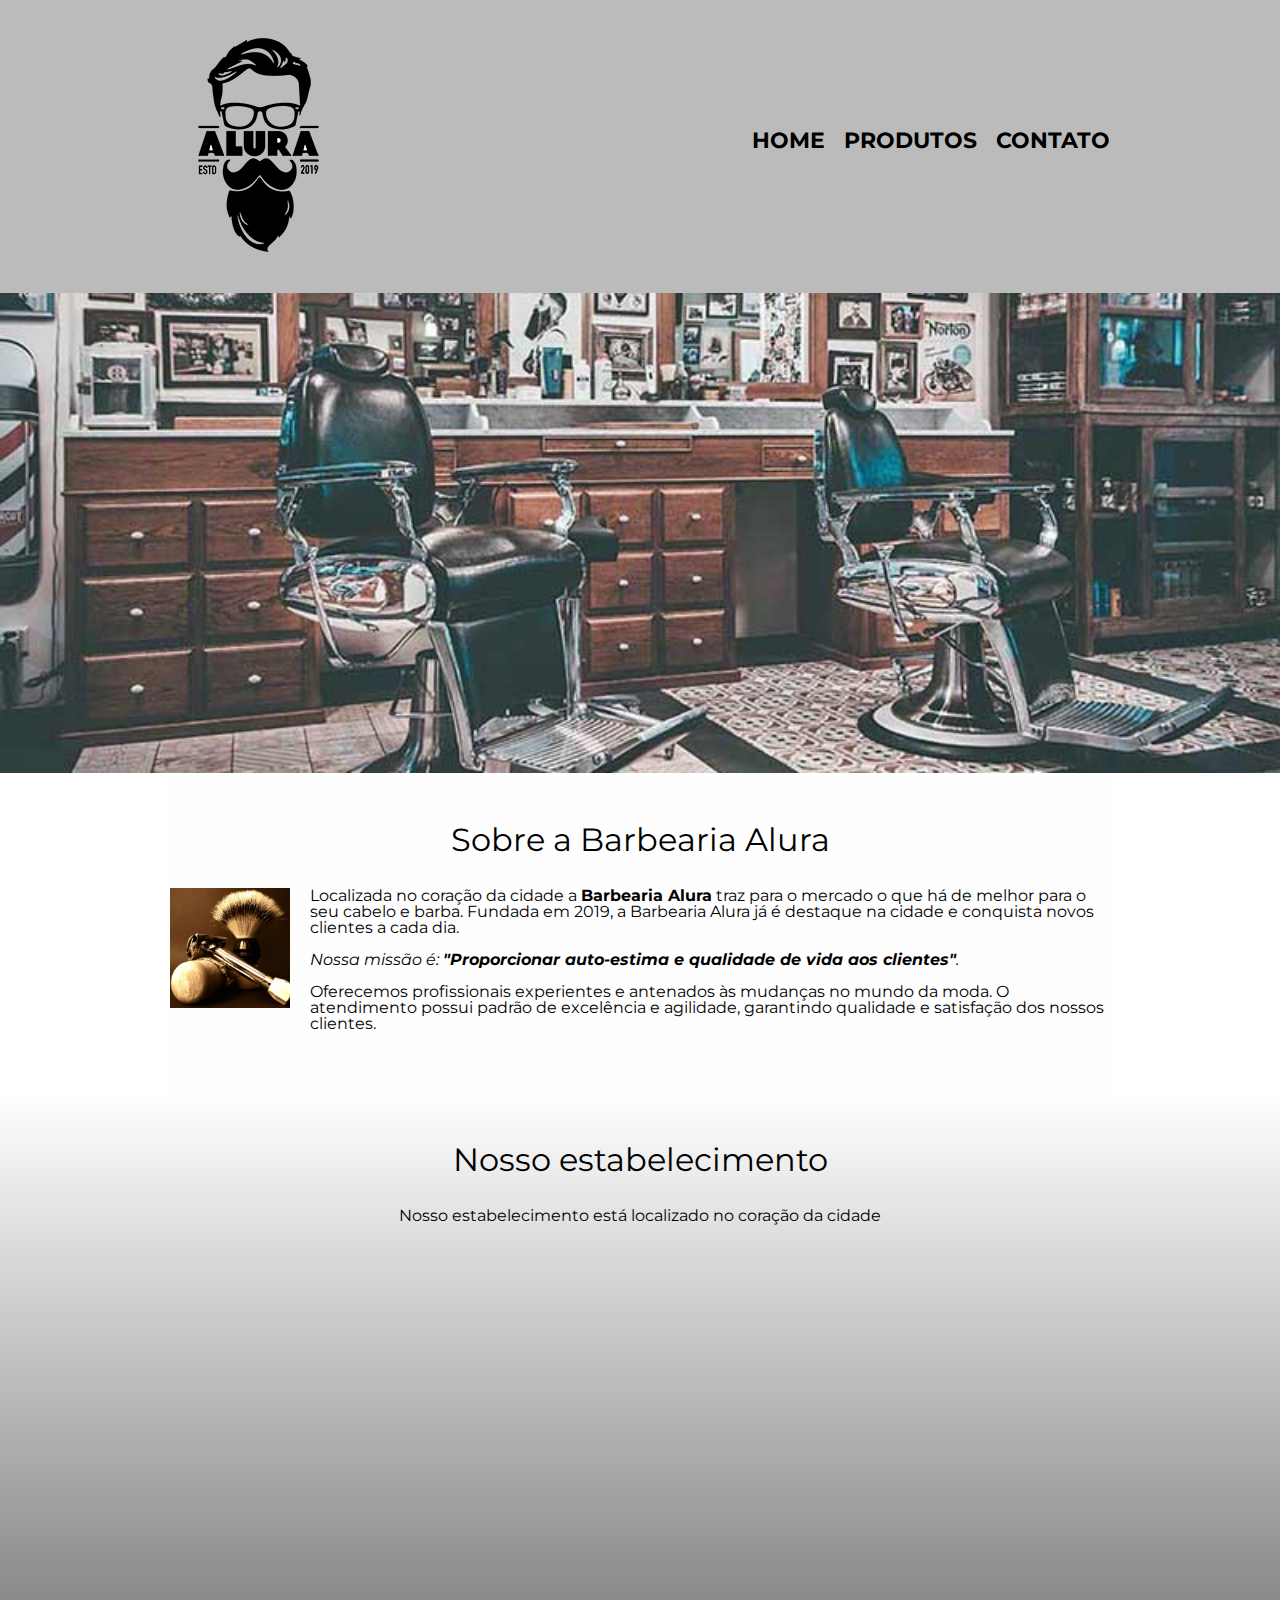
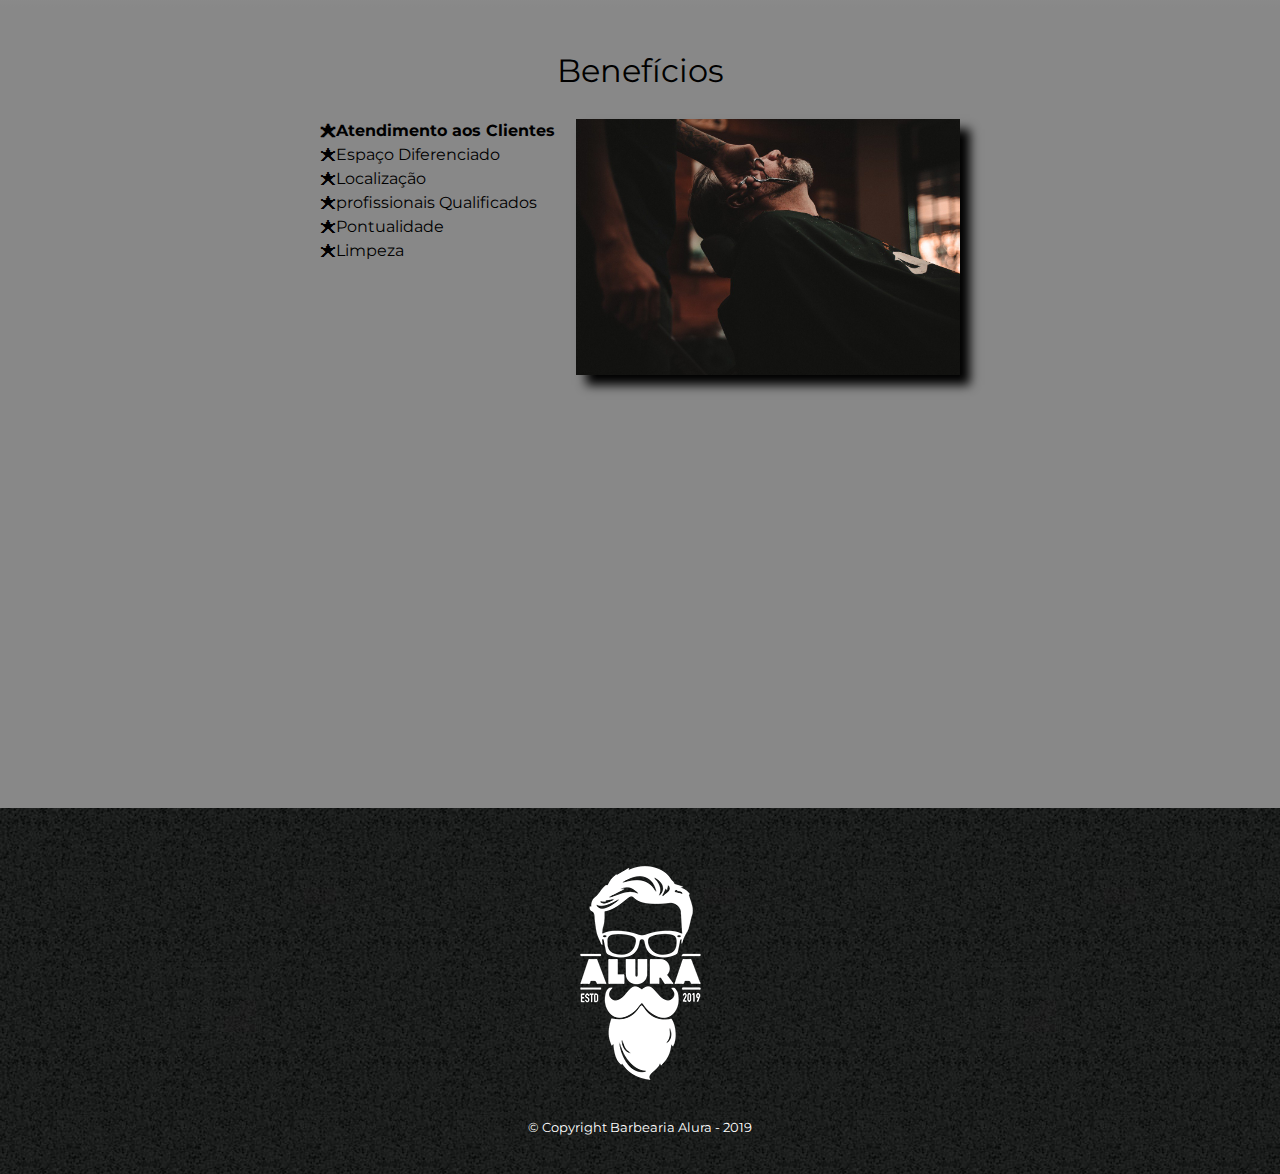
<file: index.html>
<!DOCTYPE html>
<html lang="pt-br">
    <head>
        <meta charset="UTF-8">
        <meta name="viewport" content="width=device-width">
        <title>Barbearia Alura</title>
        
        <link rel="stylesheet" href="reset.css">
        <link rel="stylesheet" href="style.css">
        <link href="https://fonts.googleapis.com/css?family=Montserrat&display=swap" rel="stylesheet">
    </head>
    
    <body>
        <header>
            <div class="caixa">
                <h1><img src="logo.png" alt="Logo da barbearia Alura"></h1>

                <nav>
                    <ul class="navegacao">
                        <li><a href="index.html">Home</a></li>
                        <li><a href="produtos.html">Produtos</a></li>
                        <li><a href="contato.html">Contato</a></li>
                    </ul>
                </nav>
            </div>
        </header>

        <img class="banner" src="banner.jpg">

        <main>
            <section class="principal">
                <h2 class="titulo-principal">Sobre a Barbearia Alura</h2>

                <img class="utensilios" src="utensilios.jpg" alt="Utensilios de um barbeiro">

                <p>Localizada no coração da cidade a <strong>Barbearia Alura</strong> traz para o mercado o que há de melhor para o seu cabelo e barba. Fundada em 2019, a Barbearia Alura já é destaque na cidade e conquista novos clientes a cada dia.</p>

                <p id="missao"><em>Nossa missão é: <strong>"Proporcionar auto-estima e qualidade de vida aos clientes"</strong>.</em></p>

                <p>Oferecemos profissionais experientes e antenados às mudanças no mundo da moda. O atendimento possui padrão de excelência e agilidade, garantindo qualidade e satisfação dos nossos clientes.</p>
            </section>
            
            <section class="mapa">
                <h3 class="titulo-principal">Nosso estabelecimento</h3>
                <p>Nosso estabelecimento está localizado no coração da cidade</p>

                <div class="mapa-conteudo">
                    <iframe src="https://www.google.com/maps/embed?pb=!1m18!1m12!1m3!1d8696.33580307412!2d-46.636019248086335!3d-23.591461681710953!2m3!1f0!2f0!3f0!3m2!1i1024!2i768!4f13.1!3m3!1m2!1s0x94ce5a2b2ed7f3a1%3A0xab35da2f5ca62674!2sCaelum%20-%20Escola%20de%20Tecnologia!5e0!3m2!1spt-BR!2sbr!4v1630721879341!5m2!1spt-BR!2sbr" width="100%" height="300" style="border:0;" allowfullscreen="" loading="lazy"></iframe>
                </div>
            </section>

            <section class="beneficios">
                <h3 class="titulo-principal">Benefícios</h3>
                
                <div class="conteudo-beneficios">
                    <ul class="lista-beneficios">
                        <li class="itens">Atendimento aos Clientes</li>
                        <li class="itens">Espaço Diferenciado</li>
                        <li class="itens">Localização</li>
                        <li class="itens">profissionais Qualificados</li>
                        <li class="itens">Pontualidade</li>
                        <li class="itens">Limpeza</li>
                    </ul><img src="beneficios.jpg" class="imagem-beneficios">
                
                </div>
                <div class="video">
                    <iframe width="100%" height="315" src="https://www.youtube.com/embed/wcVVXUV0YUY" title="YouTube video player" frameborder="0" allow="accelerometer; autoplay; clipboard-write; encrypted-media; gyroscope; picture-in-picture" allowfullscreen></iframe>
                </div>
            </section>
        </main> 

        <footer>
            <img src="logo-branco.png" alt="Logo da barbearia Alura">
            <p class="copyright">&copy; Copyright Barbearia Alura - 2019</p>
        </footer>
    </body>
</html>
</file>
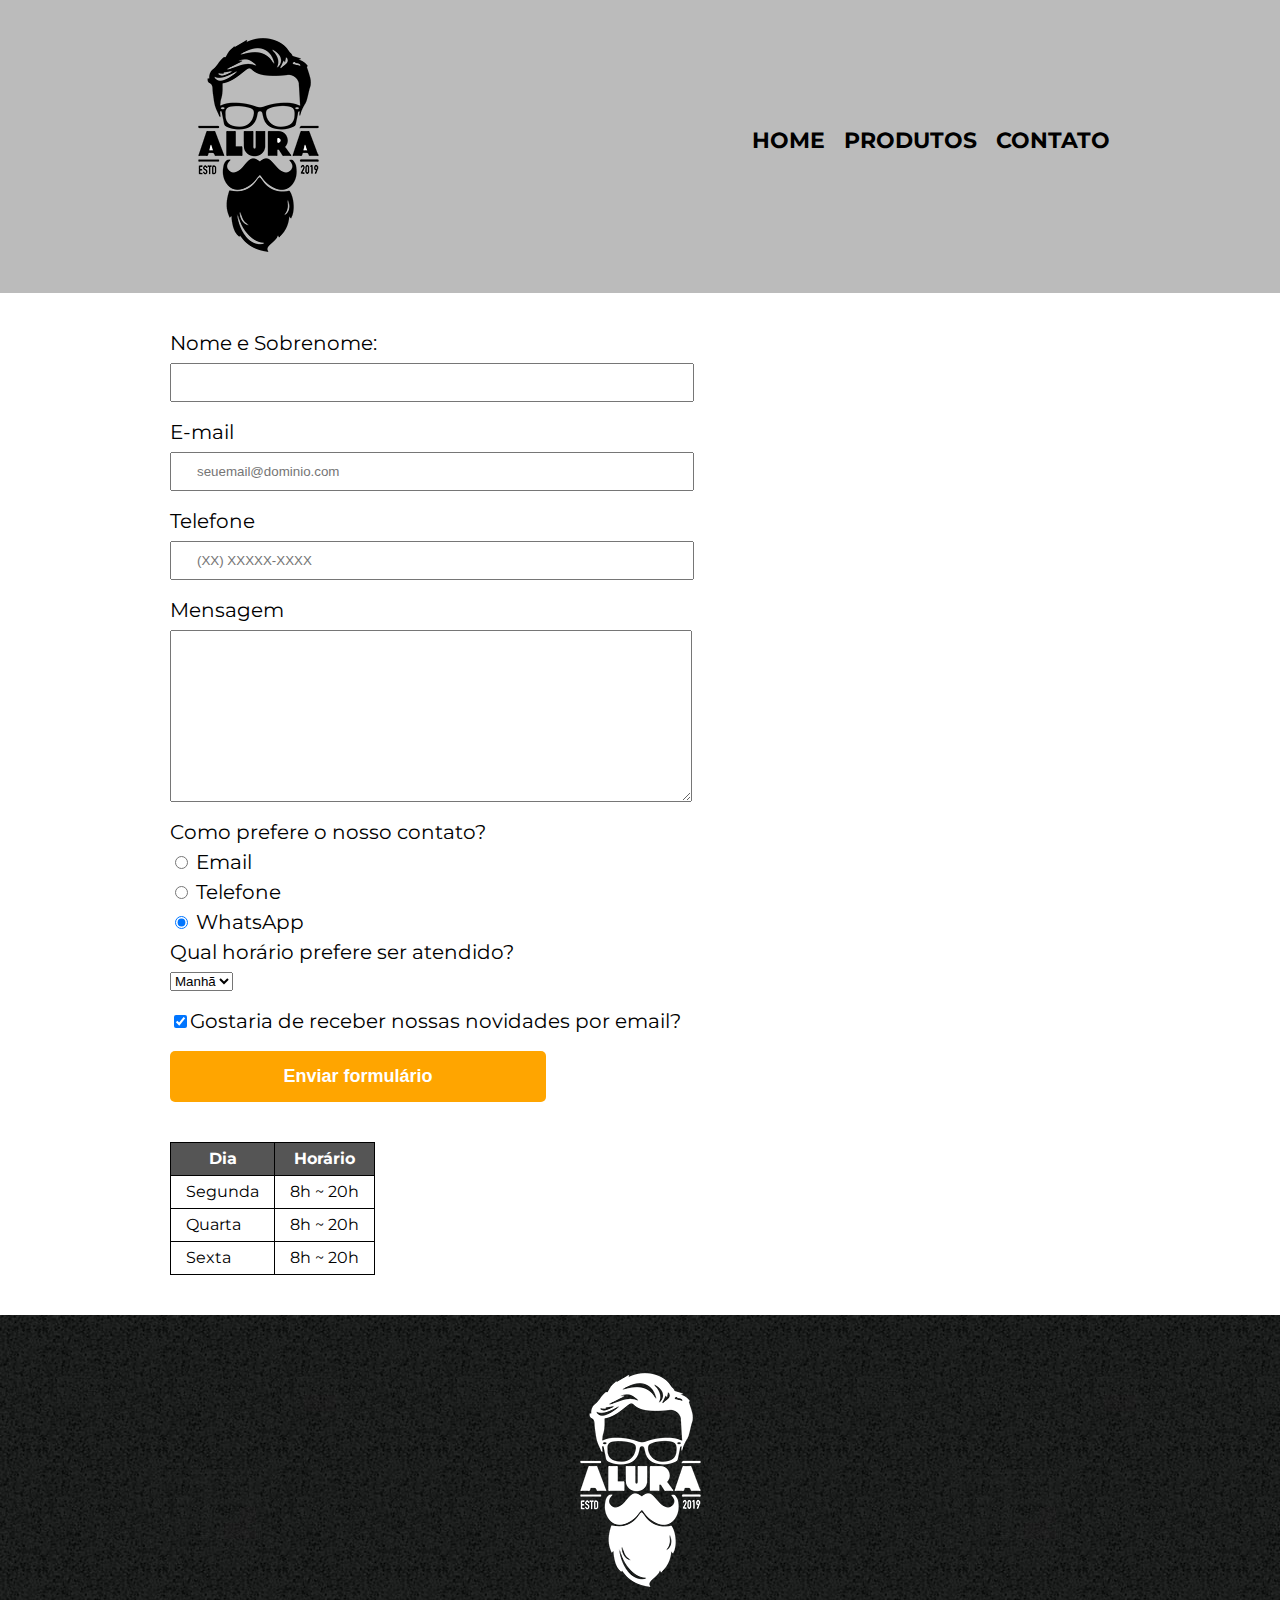
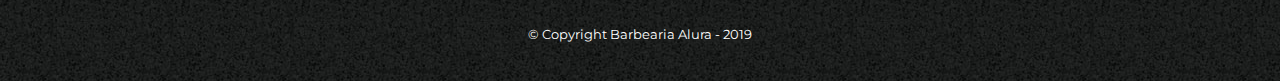
<file: contato.html>
<!DOCTYPE html>
<html lang="pt-br">
    <head>
        <meta charset="UTF-8">
        <title>Contato - Barbearia Alura</title>
        <link rel="stylesheet" href="reset.css">
        <link rel="stylesheet" href="style.css">
        <link href="https://fonts.googleapis.com/css?family=Montserrat&display=swap" rel="stylesheet">
    </head>
    <body>
        <header>
            <div class="caixa">
                <h1><img src="logo.png" alt="Logo da barbearia Alura"></h1>

                <nav>
                    <ul class="navegacao">
                        <li><a href="index.html">Home</a></li>
                        <li><a href="produtos.html">Produtos</a></li>
                        <li><a href="contato.html">Contato</a></li>
                    </ul>
                </nav>
            </div>
        </header>

        <main class="formulario">
            <form>
                <label for="nomesobrenome">Nome e Sobrenome:</label>
                
                <input type="text" id="nomesobrenome" class="input-padrao" required>

                <label for="email">E-mail</label>
                <input type="email" id="email" class="input-padrao" required placeholder="seuemail@dominio.com">

                <label for="telefone">Telefone</label>
                <input type="tel" id="telefone" class="input-padrao" required placeholder="(XX) XXXXX-XXXX">

                <label for="mensagem">Mensagem</label>

                <textarea cols="70" rows="10" id="mensagem" class="input-padrao" required></textarea>

                <fieldset>
                    <legend>Como prefere o nosso contato?</legend>

                    <label for="radio-email"><input type="radio" name="contato" value="email" id="radio-email"> Email</label>

                    <label for="radio-telefone"><input type="radio" name="contato" value="telefone" id="radio-telefone"> Telefone</label>

                    <label for="radio-whatsapp"><input type="radio" name="contato" value="whatsapp" id="radio-whatsapp" checked> WhatsApp</label>
                </fieldset>

                <fieldset>
                    <legend>Qual horário prefere ser atendido?</legend>
                        <select>
                            <option>Manhã</option>
                            <option>Tarde</option>
                            <option>Noite</option>
                        </select>
                </fieldset>

                <label class="checkbox"><input type="checkbox" checked>Gostaria de receber nossas novidades por email?</label>

                <input type="submit" value="Enviar formulário" class="enviar">
            </form>

            <table>
                <thead>
                    <tr>
                        <th>Dia</th>
                        <th>Horário</th>
                    </tr>
                </thead>
                <tbody>
                    <tr>
                        <td>Segunda</td>
                        <td>8h ~ 20h</td>
                    </tr>
                    <tr>
                        <td>Quarta</td>
                        <td>8h ~ 20h</td>
                    </tr>
                    <tr>
                        <td>Sexta</td>
                        <td>8h ~ 20h</td>
                    </tr>
                </tbody>
            </table>
        </main>

        <footer>
            <img src="logo-branco.png" alt="Logo da barbearia Alura">
            <p class="copyright">&copy; Copyright Barbearia Alura - 2019</p>
        </footer>
    </body>
</html>
</file>
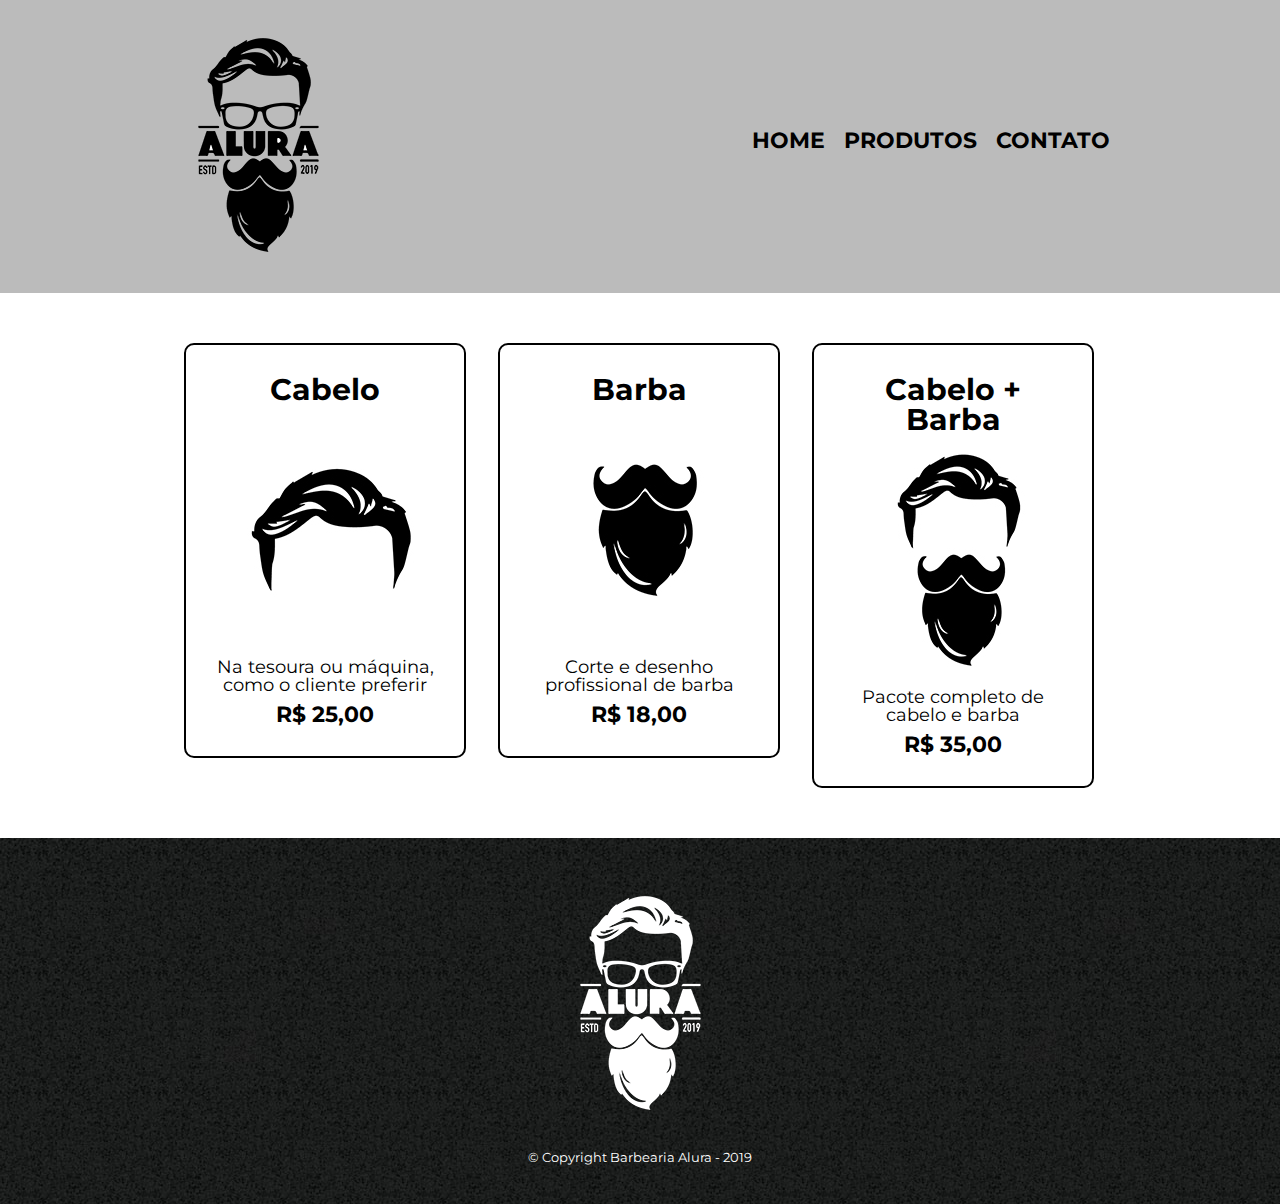
<file: produtos.html>
<!DOCTYPE html>
<html>
    <head>
        <meta charset="UTF-8">
        <title>Produtos - Barbearia Alura</title>

        <link rel="stylesheet" href="reset.css">
        <link rel="stylesheet" href="style.css">
        <link href="https://fonts.googleapis.com/css?family=Montserrat&display=swap" rel="stylesheet">
    </head>
    <body>
        <header>
            <div class="caixa">
                <h1><img src="logo.png" alt="Logo da barbearia Alura"></h1>

                <nav>
                    <ul class="navegacao">
                        <li><a href="index.html">Home</a></li>
                        <li><a href="produtos.html">Produtos</a></li>
                        <li><a href="contato.html">Contato</a></li>
                    </ul>
                </nav>
            </div>
        </header>

        <main>
            <ul class="produtos">
                <li>
                    <h2>Cabelo</h2>
                    <img src="cabelo.jpg">
                    <p class="produto-descricao">Na tesoura ou máquina, como o cliente preferir</p>
                    <p class="produto-preco">R$ 25,00</p>
                </li>
                <li>
                    <h2>Barba</h2>
                    <img src="barba.jpg">
                    <p class="produto-descricao">Corte e desenho profissional de barba</p>
                    <p class="produto-preco">R$ 18,00</p>
                </li>
                <li>
                    <h2>Cabelo + Barba</h2>
                    <img src="cabelo+barba.jpg">
                    <p class="produto-descricao">Pacote completo de cabelo e barba</p>
                    <p class="produto-preco">R$ 35,00</p>
                </li>
            </ul>
        </main>

        <footer>
            <img src="logo-branco.png" alt="Logo da barbearia Alura">
            <p class="copyright">&copy; Copyright Barbearia Alura - 2019</p>
        </footer>
    </body>
</html>
</file>
<file: style.css>
body {
    font-family: 'Montserrat', sans-serif;
}

header {
    background-color: #BBBBBB;
    padding: 20px 0;
}

.caixa {
    position: relative;
    width: 940px;
    margin: 0 auto;
}

nav {
    position: absolute;
    top: 110px;
    right: 0;
}

nav li {
    display: inline;
    margin: 0 0 0 15px;
}

nav a {
    text-transform: uppercase;
    color: #000000;
    font-weight: bold;
    font-size: 22px;
    text-decoration: none;
}

nav a:hover{
    color: #c78c19;
    text-decoration: underline;
}

.produtos {
    width: 940px;
    margin: 0 auto;
    padding: 50px 0;
}

.produtos li {
    display: inline-block;
    text-align: center;
    width: 30%;
    vertical-align: top;
    margin: 0 1.5%;
    padding: 30px 20px;
    box-sizing: border-box;
    border: 2px solid #000000;
    border-radius: 10px;
}

.produtos li:hover {
    border-color: #c78c19;
}

.produtos li:active {
    border-color: #088c19;
}

.produtos li:hover h2 {
    font-size: 34px;
}

.produtos h2 {
    font-size: 30px;
    font-weight: bold;
}

.produto-descricao {
    font-size: 18px;
}
.produto-preco {
    font-size: 22px;
    font-weight: bold;
    margin-top: 10px;
}

footer {
    text-align: center;
    background: url(bg.jpg);
    padding: 40px 0;
}

.copyright {
    color: #FFFFFF;
    font-size: 13px;
    margin: 20px 0 0;
}

.formulario {
    width: 940px;
	margin: 0 auto;
}

form {
    margin: 40px 0;
}

form label, form legend {
    display: block;
    font-size: 20px;
    margin: 0 0 10px;
}

.input-padrao {
    display: block;
    margin: 0 0 20px;
    padding: 10px 25px;
    width: 50%;
}

.checkbox {
    margin: 20px 0;
}

.enviar {
    width: 40%;
    padding: 15px 0;
    background-color: orange;
    color: white;
    font-weight: bold;
    font-size: 18px;
    border: none;
    border-radius: 5px;
    transition: 1s all;
    cursor: pointer;
}

.enviar:hover {
    background-color: darkorange;
    transform: scale(1.2);
}

table {
    margin: 20px 0 40px;
}

thead {
	background: #555555;
	color: white;
    font-weight: bold;
}

td, th {
    border: 1px solid #000000;
    padding: 8px 15px;
}

/* css da página inicial */
.banner {
    width: 100%;
}

.titulo-principal {
    text-align: center;
    font-size: 2em;
    margin: 0 0 1em;
    clear: left;
}

.principal {
    padding: 3em 0;
    background: #FEFEFE;
    width: 940px;
    margin: 0 auto;
}

.principal p {
    margin: 0 0 1em;
}

.principal strong {
    font-weight: bold;
}

.principal em {
    font-style: italic;
}

.utensilios {
    width: 120px;
    float: left;
    margin: 0 20px 20px 0;
}

.mapa {
    padding: 3em 0;
    background: linear-gradient(#FEFEFE, #888888);
}

.mapa-conteudo {    
    width: 940px;
    margin: 0 auto;
}

.mapa p {
    margin: 0 0 2em;
    text-align: center;
}

.beneficios {
    padding: 3em 0;
    background: #888888;
}

.conteudo-beneficios {
    width: 640px;
    margin: 0 auto;
}

.lista-beneficios {
    width: 40%;
    display: inline-block;
    vertical-align: top;
}

.itens {
    line-height: 1.5;
}

.itens:first-child {
    font-weight: bold;
}

.itens:before {
    content: "🟊";
}

.imagem-beneficios {
    width: 60%;
    opacity: 1;
    transition: 400ms;
    box-shadow: 10px 10px 10px #000000;
}
.imagem-beneficios:hover {
    opacity: 0.3;
}

.video {
    width: 560px;
    margin: 2em auto;
}

@media screen and (max-width: 480px) {
    .caixa, .principal, .conteudo-beneficios, .mapa-conteudo, .video {
        width: auto;
    }

    h1 {
        text-align: center;
    }

    nav {
        position: static;
    }

    .lista-beneficios, .imagem-beneficios {
        width: 100%;
    }
}
</file>
